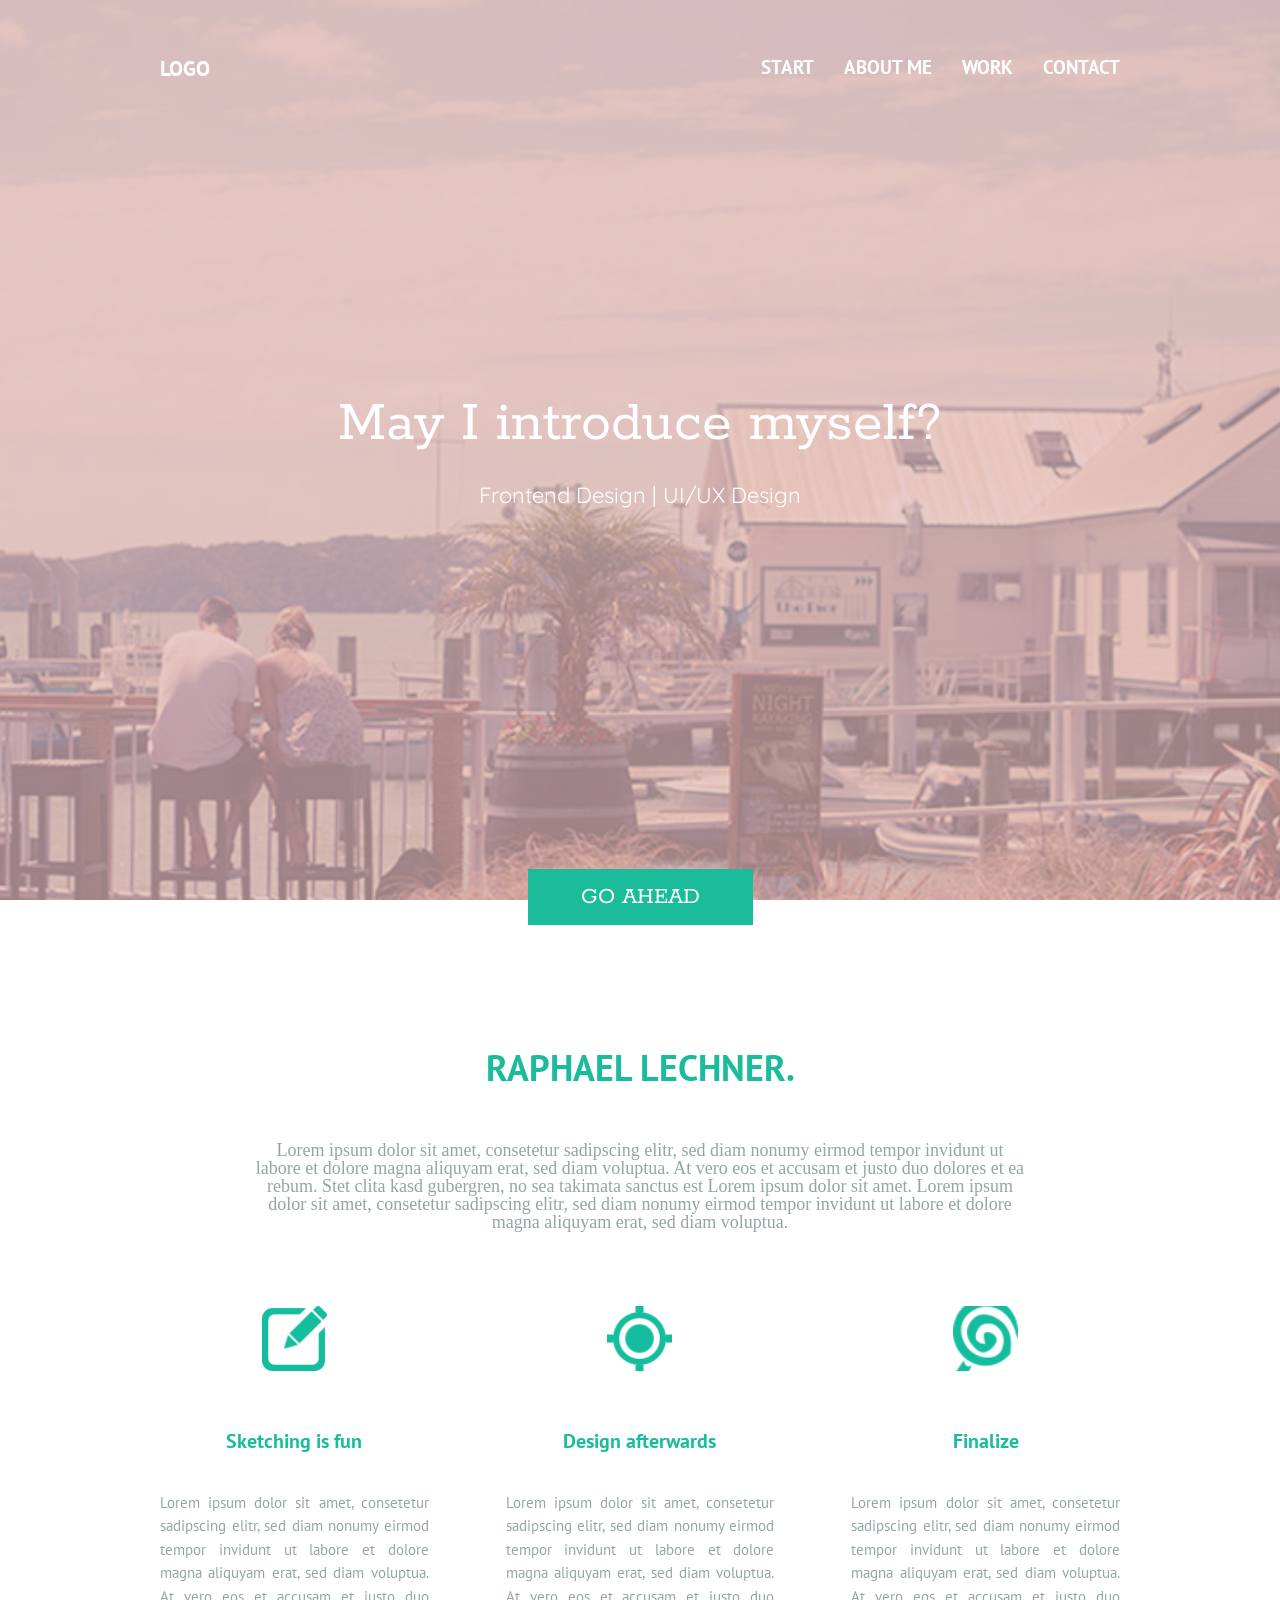
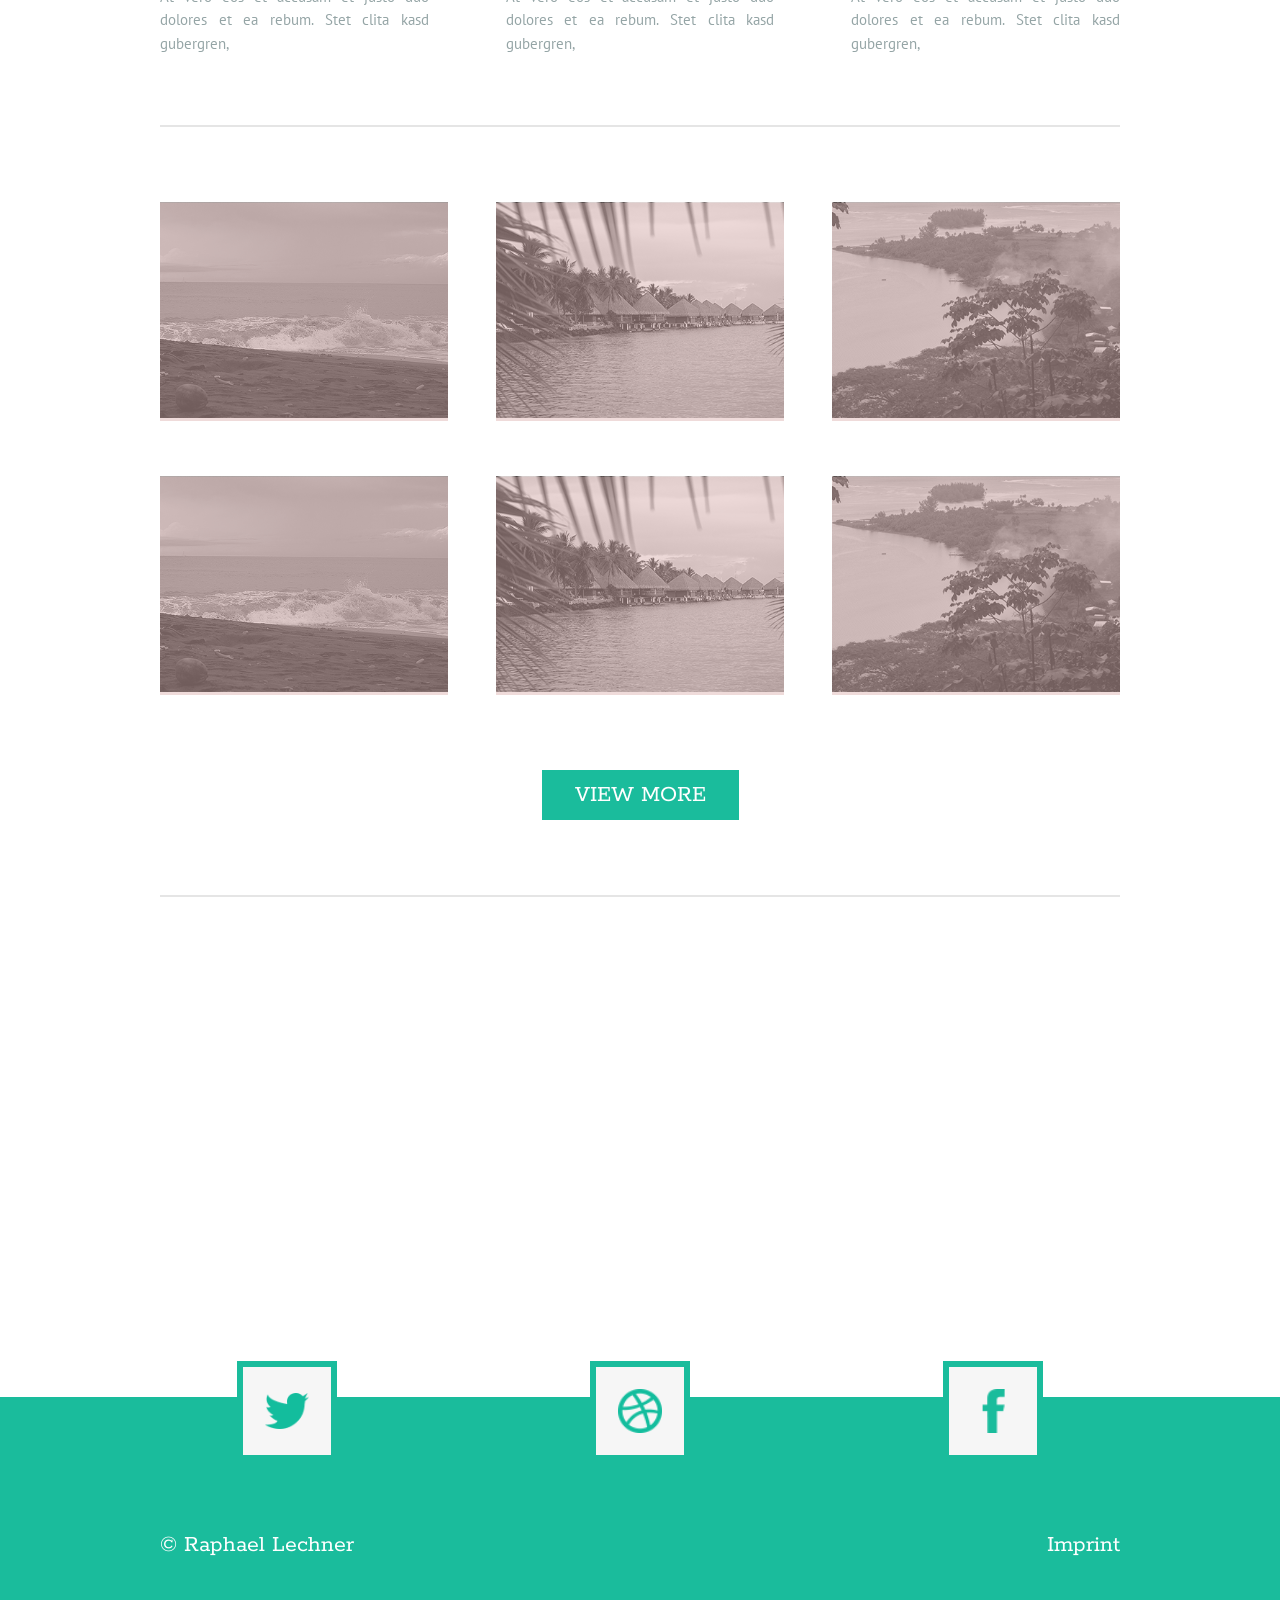
<file: index.html>
<!DOCTYPE html>
<html lang="en">
<head>
  <meta charset="UTF-8">
  <meta name="viewport" content="width=device-width, initial-scale=1">
  <title>Title</title>
  <link href="https://fonts.googleapis.com/css?family=PT+Sans" rel="stylesheet">
  <link href="https://fonts.googleapis.com/css?family=Quicksand|Rokkitt" rel="stylesheet">
  <link rel="stylesheet" href="css/main.css">
  <link rel="shortcut icon" href="pic/logos.png" type="image/x-icon">
  <script src="https://ajax.googleapis.com/ajax/libs/jquery/2.2.0/jquery.min.js"></script>
</head
<body>

<header class="header">
  <div class="header__container clearfix">
    <a href="#" class="header__logo">LOGO</a>
    <div class="header__toggle" id="touch-menu"><span>menu toggle</span></div>
    <ul class="header__nav clearfix" id="myTopnav">
      <li><a href="#section_1">START</a></li>
      <li><a href="#section_2">ABOUT ME</a></li>
      <li><a href="#section_3">WORK</a></li>
      <li><a href="#section_4">CONTACT</a></li>
    </ul>
  </div>
</header>

<section class="start" id="section_1">
  <div class="start__container">
    <h1 class="start__tittle">May I introduce myself?</h1>
    <h2 class="start__text">Frontend Design | UI/UX Design</h2>
    <a href="###" class="start__btn">Go ahead</a>
  </div>
</section>

<section class="about" id="section_2">
  <div class="about__container">
    <h1 class="about__tittle">RAPHAEL LECHNER.</h1>
    <p class="about__text">Lorem ipsum dolor sit amet, consetetur sadipscing elitr, sed diam nonumy eirmod tempor invidunt ut labore et dolore magna aliquyam erat, sed diam voluptua. At vero eos et accusam et justo duo dolores et ea rebum. Stet clita kasd gubergren, no sea takimata sanctus est Lorem ipsum dolor sit amet. Lorem ipsum dolor sit amet, consetetur sadipscing elitr, sed diam nonumy eirmod tempor invidunt ut labore et dolore magna aliquyam erat, sed diam voluptua. </p>
    <div class="about__items">
      <div class="about__item">
        <div class="about__itempic1"></div>
        <h3 class="about__itemtittle">Sketching is fun</h3>
        <p class="about__itemtext">Lorem ipsum dolor sit amet, consetetur sadipscing elitr, sed diam nonumy eirmod tempor invidunt ut labore et dolore magna aliquyam erat, sed diam voluptua. At vero eos et accusam et justo duo dolores et ea rebum. Stet clita kasd gubergren, </p>
      </div>
      <div class="about__item">
        <div class="about__itempic2"></div>
        <h3 class="about__itemtittle">Design afterwards</h3>
        <p class="about__itemtext">Lorem ipsum dolor sit amet, consetetur sadipscing elitr, sed diam nonumy eirmod tempor invidunt ut labore et dolore magna aliquyam erat, sed diam voluptua. At vero eos et accusam et justo duo dolores et ea rebum. Stet clita kasd gubergren, </p>
      </div>
      <div class="about__item">
        <div class="about__itempic3"></div>
        <h3 class="about__itemtittle">Finalize</h3>
        <p class="about__itemtext">Lorem ipsum dolor sit amet, consetetur sadipscing elitr, sed diam nonumy eirmod tempor invidunt ut labore et dolore magna aliquyam erat, sed diam voluptua. At vero eos et accusam et justo duo dolores et ea rebum. Stet clita kasd gubergren, </p>
      </div>
    </div>
  </div>
</section>

<section class="gallery" id="section_3">
  <div class="gallery__container">
    <div class="gallery__pics">
      <a href="" class="gallery__item">
        <img src="pic/img1.png" alt="">
        <div class="gallery__descr"><h4>Lorem ipsum dolor sit</h4><h5>amet, consectetur adipisicing elit</h5></div>
        <div class="gallery__magnifier"><img src="pic/magnifier.png" alt=""></div>
      </a>
      <a href="" class="gallery__item">
        <img src="pic/img2.png" alt="">
        <div class="gallery__descr"><h4>Lorem ipsum dolor sit</h4><h5>amet, consectetur adipisicing elit</h5></div>
        <div class="gallery__magnifier"><img src="pic/magnifier.png" alt=""></div>
      </a>
      <a href="" class="gallery__item">
        <img src="pic/img3.png" alt="">
        <div class="gallery__descr"><h4>Lorem ipsum dolor sit</h4><h5>amet, consectetur adipisicing elit</h5></div>
        <div class="gallery__magnifier"><img src="pic/magnifier.png" alt=""></div>
      </a>
      <a href="" class="gallery__item">
        <img src="pic/img1.png" alt="">
        <div class="gallery__descr"><h4>Lorem ipsum dolor sit</h4><h5>amet, consectetur adipisicing elit</h5></div>
        <div class="gallery__magnifier"><img src="pic/magnifier.png" alt=""></div>
      </a>
      <a href="" class="gallery__item">
        <img src="pic/img2.png" alt="">
        <div class="gallery__descr"><h4>Lorem ipsum dolor sit</h4><h5>amet, consectetur adipisicing elit</h5></div>
        <div class="gallery__magnifier"><img src="pic/magnifier.png" alt=""></div>
      </a>
      <a href="" class="gallery__item">
        <img src="pic/img3.png" alt="">
        <div class="gallery__descr"><h4>Lorem ipsum dolor sit</h4><h5>amet, consectetur adipisicing elit</h5></div>
        <div class="gallery__magnifier"><img src="pic/magnifier.png" alt=""></div>
      </a>
    </div>
    <a href="" class="gallery__btn">VIEW MORE</a>
  </div>
</section>


<section class="contact" id="section_4">

</section>

<footer class="footer">
  <div class="footer__container">
    <div class="footer__pics">
      <a href="###"><img src="pic/twitter.png" alt=""></a>
      <a href="###"><img src="pic/dribbble.png" alt=""></a>
      <a href="###"><img src="pic/facebook.png" alt=""></a>
    </div>
    <div class="footer__info">
      <h4>© Raphael Lechner</h4>
      <h4>Imprint</h4>
    </div>
  </div>
</footer>



<script src="js/burgermenu.js"></script>
<script src="js/jquery.scrollPlugin.js"></script>
<script>
  $('.header__nav a').scrollPlugin();
</script>
<script defer src="js/fixedheader.js"></script>

</body>
</html>
</file>
<file: css/main.css>
html,body,div,span,applet,object,iframe,h1,h2,h3,h4,h5,h6,p,blockquote,pre,a,abbr,acronym,address,big,cite,code,del,dfn,em,img,ins,kbd,q,s,samp,small,strike,strong,sub,sup,tt,var,b,u,i,center,dl,dt,dd,ol,ul,li,fieldset,form,label,legend,table,caption,tbody,tfoot,thead,tr,th,td,article,aside,canvas,details,embed,figure,figcaption,footer,header,hgroup,menu,nav,output,ruby,section,summary,time,mark,audio,video{margin:0;padding:0;border:0;font-size:100%;font:inherit;vertical-align:baseline}article,aside,details,figcaption,figure,footer,header,hgroup,menu,nav,section{display:block}body{line-height:1}ol,ul{list-style:none}blockquote,q{quotes:none}blockquote:before,blockquote:after,q:before,q:after{content:'';content:none}table{border-collapse:collapse;border-spacing:0}a{text-decoration:none}.body{overflow-x:hidden;font-family:"PT Sans",sans-serif;position:relative;overflow:hidden}.header__container,.start__container,.about__container,.gallery__container,.footer__container{margin:0 auto;width:100%;max-width:960px;padding:0;font-size:16px}.about__itempic1,.about__itempic2,.about__itempic3{width:65px;height:65px;background-repeat:no-repeat;background-position:center;background-size:cover}.header{position:absolute;z-index:100;width:100%;background-color:none;padding:58px 0}.header__logo{float:left;color:#fff;font-family:"PT Sans",sans-serif;font-stretch:ultra-condensed;font-weight:bold;font-size:21px}.header__nav{float:right}.header__nav>li{float:left;margin-right:30px}.header__nav>li:last-child{margin-right:0}.header__nav>li>a{display:block;font-size:19px;color:#fff;font-family:"PT Sans",sans-serif;font-stretch:ultra-condensed;font-weight:bold;transition:all 0.5s linear}.header__nav>li>a:hover{color:#1abc9c}.header__toggle{display:none;font-family:"PT Sans",sans-serif;font-stretch:ultra-condensed;font-weight:bold;cursor:pointer;position:relative;overflow:hidden;margin:0;padding:0;width:30px;height:30px;font-size:0;box-shadow:none;border:none;border-radius:none;-webkit-transition:background 0.3s;transition:background 0.3s}.header__toggle:focus{outline:none}.header__toggle>span{display:block;position:absolute;top:7.75px;left:5.625px;right:5.625px;height:2.5px;background:#fff;transition:all 0.5s linear}.header__toggle>span:hover{background-color:#1abc9c}.header__toggle>span::before{position:absolute;display:block;left:0;width:100%;height:2.5px;background-color:inherit;content:"";top:-6.25px}.header__toggle>span::after{position:absolute;display:block;left:0;width:100%;height:2px;background-color:inherit;content:"";bottom:-6.25px}.scrolled{background-color:rgba(0,0,0,0.3);position:fixed}.start{position:relative;height:100vh;background-image:url("../pic/start.png");background-repeat:no-repeat;background-position:center;background-size:cover;max-width:100%;z-index:0;font-size:16px}.start__container{display:flex;justify-content:center;align-items:center;flex-direction:column;height:100%}.start__tittle{color:#fff;font-family:"Rokkitt",serif;font-size:3.75em;z-index:300;font-weight:400;margin-bottom:30px;text-align:center}.start__text{color:#fff;font-size:1.375em;font-weight:400;font-family:"Quicksand",sans-serif;z-index:300}.start::after{position:absolute;background-color:#e0b7b5;opacity:0.70;left:0px;top:0px;width:100%;height:100%;content:"";z-index:1}.start__btn{position:absolute;padding:0 50px;text-transform:uppercase;height:50px;line-height:50px;text-align:center;font-family:"Rokkitt",serif;font-weight:400;color:#fff;background-color:#1abc9c;font-size:24px;bottom:0;margin-bottom:-25px;z-index:50;transition:0.1s;border:3px solid #1abc9c}.start__btn::after{height:100%;width:100%;content:"";position:absolute;background-color:transparent;border:1px solid #1abc9c;top:50%;left:50%;z-index:5;transform:translate(-50%, -50%);transition:all 600ms ease-in-out}.start__btn:hover::after{transform:translate(-55%, -70%)}.start__btn::before{height:100%;width:100%;content:"";position:absolute;background-color:transparent;border:1px solid #1abc9c;top:50%;left:50%;z-index:5;transform:translate(-50%, -50%);transition:all 600ms ease-in-out}.start__btn:hover::before{transform:translate(-45%, -30%)}.about__container{height:100%;border-bottom:2px solid rgba(0,0,0,0.1);padding-bottom:70px}.about__tittle{color:#1abc9c;font-family:"PT Sans",sans-serif;text-transform:uppercase;font-size:2.25em;margin-top:150px;text-align:center;font-weight:700}.about__text{margin:55px 95px 75px 95px;font-size:1.125em;color:#95a5a6;text-align:center}.about__items{width:100%;display:flex;justify-content:space-between;align-items:center}.about__item{width:28%;display:flex;flex-direction:column;align-items:center}.about__itemtittle{font-family:"PT Sans",sans-serif;color:#1abc9c;font-weight:700;font-size:1.25em;margin:60px 0 40px 0;text-align:center}.about__itemtext{font-family:"PT Sans",sans-serif;color:#95a5a6;font-size:0.9375em;font-weight:400px;text-align:justify;line-height:1.5625em}.about__itempic1{background-image:url("../pic/pic1info.png")}.about__itempic2{background-image:url("../pic/pic2info.png")}.about__itempic3{background-image:url("../pic/pic3info.png")}.gallery__container{padding:75px 0 75px 0;display:flex;flex-direction:column;align-items:center;font-size:16px;border-bottom:2px solid rgba(0,0,0,0.1)}.gallery__pics{display:flex;flex-wrap:wrap;justify-content:space-between}.gallery__item{margin-bottom:55px;width:30%;z-index:0;position:relative;overflow:hidden}.gallery__item::after{content:'';width:100%;height:100%;background-color:#e0b7b5;opacity:0.502;position:absolute;top:50%;left:50%;z-index:5;transform:translate(-50%, -50%)}.gallery__item>img{width:100%}.gallery__descr{position:absolute;left:0;bottom:0;height:30%;width:100%;background:#1abc9c;z-index:10;transition:all .8s;opacity:0;padding-left:5%}.gallery__descr>h4{margin-top:3%;font-family:"Rokkitt",serif;font-size:1.25em;color:#fff}.gallery__descr>h5{font-family:"PT Sans",sans-serif;line-height:1.2;color:#297465;font-size:0.9375em;color:#297465}.gallery__magnifier{background:#1abc9c;position:absolute;z-index:10;transition:all .8s;top:0;right:0;margin:6.66% 5% 0 0;padding:3% 3% 2.5% 3%;opacity:0;border:3px solid rgba(26,188,156,0.4)}.gallery__magnifier>img{width:90%;height:90%}.gallery__item:hover::after{opacity:0;transition:all .8s}.gallery__item:hover div{opacity:1}.gallery__item:hover .gallery__descr{border-top:6px solid rgba(26,188,156,0.4)}.gallery__btn{margin-top:20px;text-transform:uppercase;padding:10px 30px 10px 30px;text-align:center;font-family:"Rokkitt",serif;font-weight:400;color:#fff;background-color:#1abc9c;font-size:1.5em;bottom:0;z-index:10;transition:0.1s;border:3px solid #1abc9c}.contact{height:500px}.footer{background-color:#1abc9c}.footer__container{position:relative}.footer__pics{display:flex;justify-content:space-between;position:absolute;z-index:10;width:84%;left:8%;position:absolute;top:-15%}.footer__pics>a{box-sizing:border-box;width:6.25em;height:6.25em;border:6px solid #1abc9c;background-color:#f6f6f6;display:flex;justify-content:center;align-items:center}.footer__pics>a>img{width:50%}.footer__info{display:flex;justify-content:space-between;padding:14% 0 7.8125% 0;width:100%}.footer__info>h4{color:#fff;font-size:1.5em;font-family:"Rokkitt",serif;line-height:1.2;font-weight:400}@media (min-width: 768px) and (max-width: 979px){.header__container,.start__container,.about__container,.gallery__container,.footer__container{width:90%;font-size:14px}.header{padding:30px 0}.start__btn{padding:0 36px;height:36px;line-height:36px;font-size:17px;margin-bottom:-18px}.about__tittle{margin-top:100px}.about__items{display:flex;flex-direction:column}.about__item{width:100%}.about__itemtittle{margin:30px 0 20px 0}.about__itemtext{padding:0 100px 40px 100px}}@media (max-width: 768px){.header__container,.start__container,.about__container,.gallery__container,.footer__container{width:90%;font-size:12px}.header{padding:10px 0}.header__container{width:90%;margin:0 auto}.header__nav{position:absolute;top:100%;left:0;right:0;display:none}.header__nav>li{float:none;margin:0 20px 0 20px}.header__nav>li:last-child{margin-right:20px}.header__nav>li>a{color:#fff;border-top:1px solid #fff;border-left:3px solid transparent;background:rgba(0,0,0,0.3);text-align:center}.header__nav>li>a:hover{color:#1abc9c;border-left:3px solid #1abc9c;background:#f0f0f0}.header__nav>li:first-child>a{border-top:none}.header__toggle{display:block;float:right}.start{font-size:11px}.start__btn{padding:0 36px;height:36px;line-height:36px;font-size:17px;margin-bottom:-18px}.footer__container{font-size:10px}.about__text{margin:55px 15px 75px 15px}.about__tittle{margin-top:100px}.about__items{display:flex;flex-direction:column}.about__item{width:100%}.about__itemtittle{margin:30px 0 20px 0}.about__itemtext{padding:0 50px 40px 50px}.gallery__item{width:46%}.gallery__item>div>h4{margin-top:4%}}@media (max-width: 480px){.header__container,.start__container,.about__container,.gallery__container,.footer__container{width:90%;font-size:8px}.start{font-size:8px}.about__container{font-size:14px}.about__text{margin:55px 15px 50px 15px}.about__tittle{margin-top:50px}.about__items{display:flex;flex-direction:column}.about__item{width:100%}.about__itemtittle{margin:30px 0 20px 0}.about__itemtext{padding:0 10px 40px 10px}.gallery__container{font-size:10px}.gallery__item{width:96%}.gallery__item>div>h4{margin-top:6%}.footer__container{font-size:6px}}
</file>
